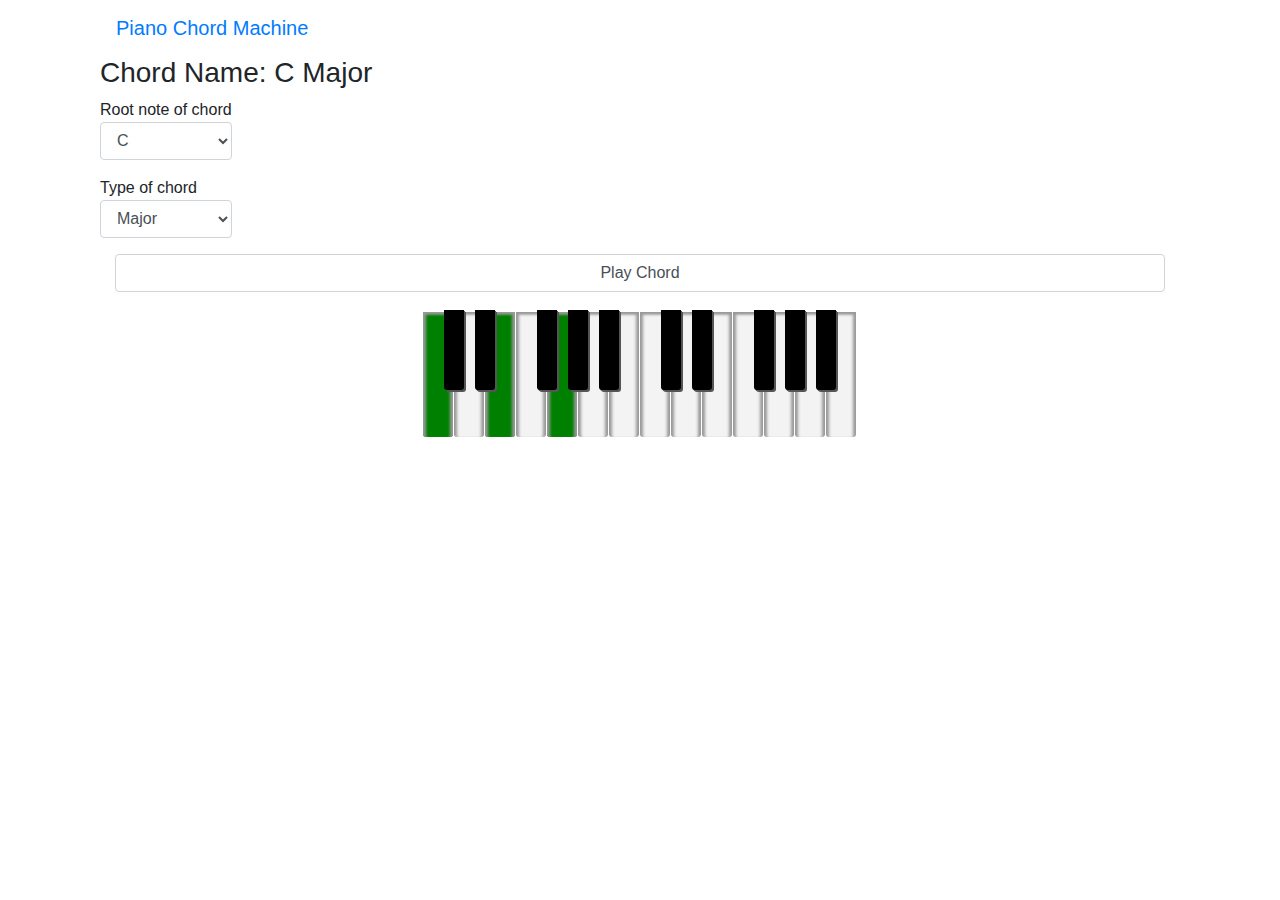
<file: index.html>
<!-- index.html -->
<!DOCTYPE html>
<html ng-app="chordApp">
<head>
    <link rel="stylesheet" href="css/bootstrap.min.css"/>
    <link rel="stylesheet" href="css/custom.css"/>

    <script src="js/angular.min.js"></script>
    <script src="js/angular-route.js"></script>
    <script src="js/app.js"></script>
</head>
<body ng-controller="mainController">
<div class="container">
    <!-- HEADER AND NAVBAR -->
    <header>
        <nav class="navbar navbar-default">
            <div class="container">
                <div class="navbar-header">
                    <a class="navbar-brand" href="/">Piano Chord Machine</a>
                </div>
            </div>
        </nav>
    </header>

    <!-- MAIN CONTENT AND INJECTED VIEWS -->
    <div id="main">
        <div ng-view class="col-12"></div>
    </div>
</div>
</body>
</html>
</file>
<file: css/custom.css>
/** keys */

.keys {
    align-content: center;
    margin-left: auto;
    margin-right: auto;

}

.key {
    float: left;
    position: relative;
    width: 30px;
    height: 125px;
    margin: 0 1px 1px 0;
    background: #fff;
    border-radius: 0 0 3px 3px;
    background: #f4f3f3;
    box-shadow: inset 3px 2px 3px #999, inset -3px 2px 3px #999;
}
.key.black {
    width: 0;
    margin: 0;
    z-index: 2;
}
.key.black:after {
    content: "";
    position: absolute;
    top: -2px;
    left: -10px;
    display: block;
    width: 20px;
    height: 80px;
    background: #000;
    border-radius: 0 0 3px 3px;
    box-shadow: 1px 1px 0 #555, 2px 2px 0 #555;
}

.key.black_selected:after {
    content: "";
    position: absolute;
    top: -2px;
    left: -10px;
    display: block;
    width: 20px;
    height: 80px;
    background: green;
    border-radius: 0 0 3px 3px;
    box-shadow: 1px 1px 0 #555, 2px 2px 0 #555;
}

.key.black1:after {
    left: -10px;
}
.key.black3:after {
    left: -10px;
}

.white_selected {
    background: green;
}

.play-button {
    margin-bottom: 20px;
}
</file>
